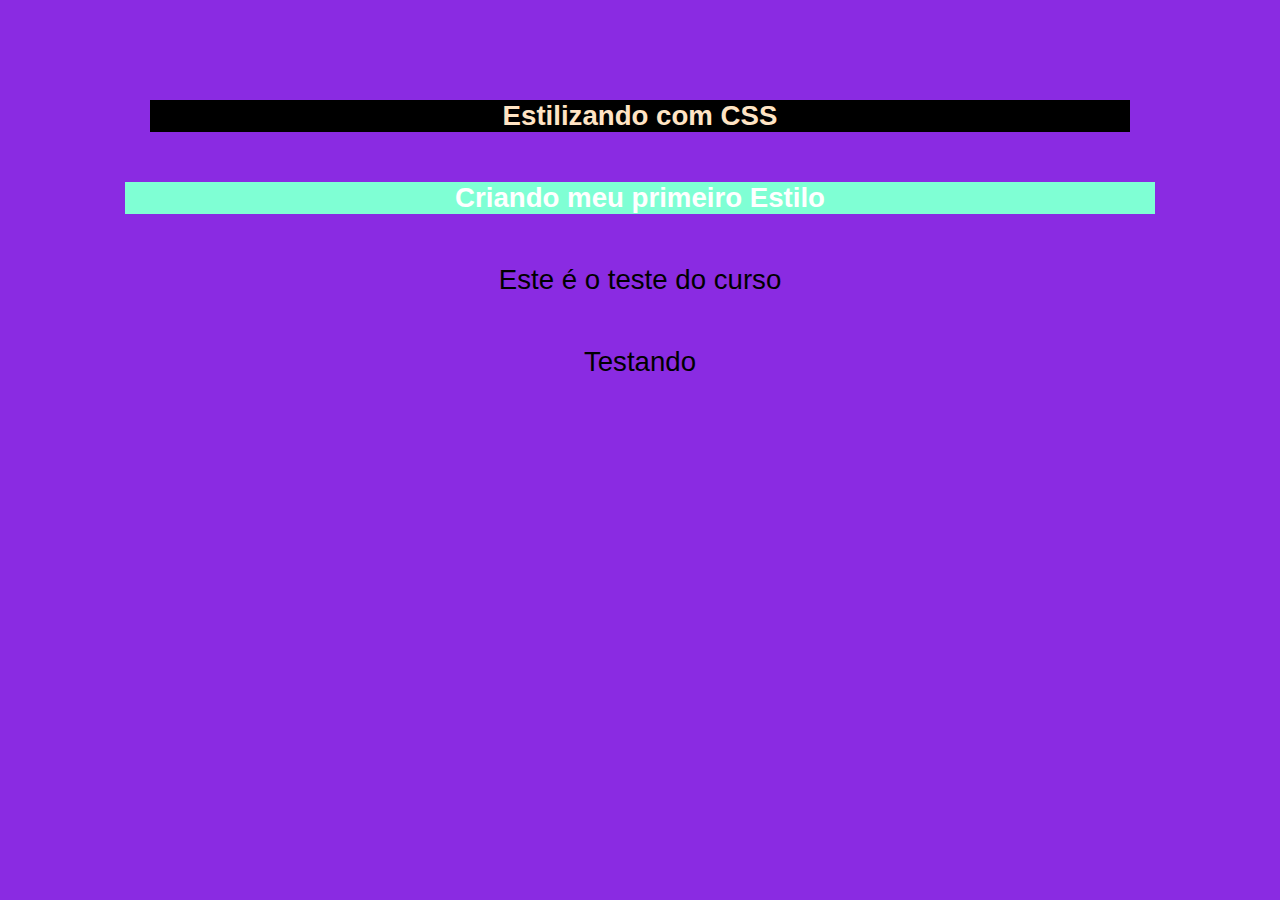
<file: CSS/index.html>
<!DOCTYPE html>
<html lang="en">
<head>
    <meta charset="UTF-8">
    <meta http-equiv="X-UA-Compatible" content="IE=edge">
    <meta name="viewport" content="width=<device-width>, initial-scale=1.0">
    <title>Document</title>
    <link rel="stylesheet" href="style.css">
</head>
<body>
    <h1 id="titulo-principal">Estilizando com CSS</h1>
    <h2 id="titulo-02">Criando meu primeiro Estilo</h2>
    <p>
        Este é o teste do curso
    </p>
    <p>
        Testando

    </p>
</body>
</html>
</file>
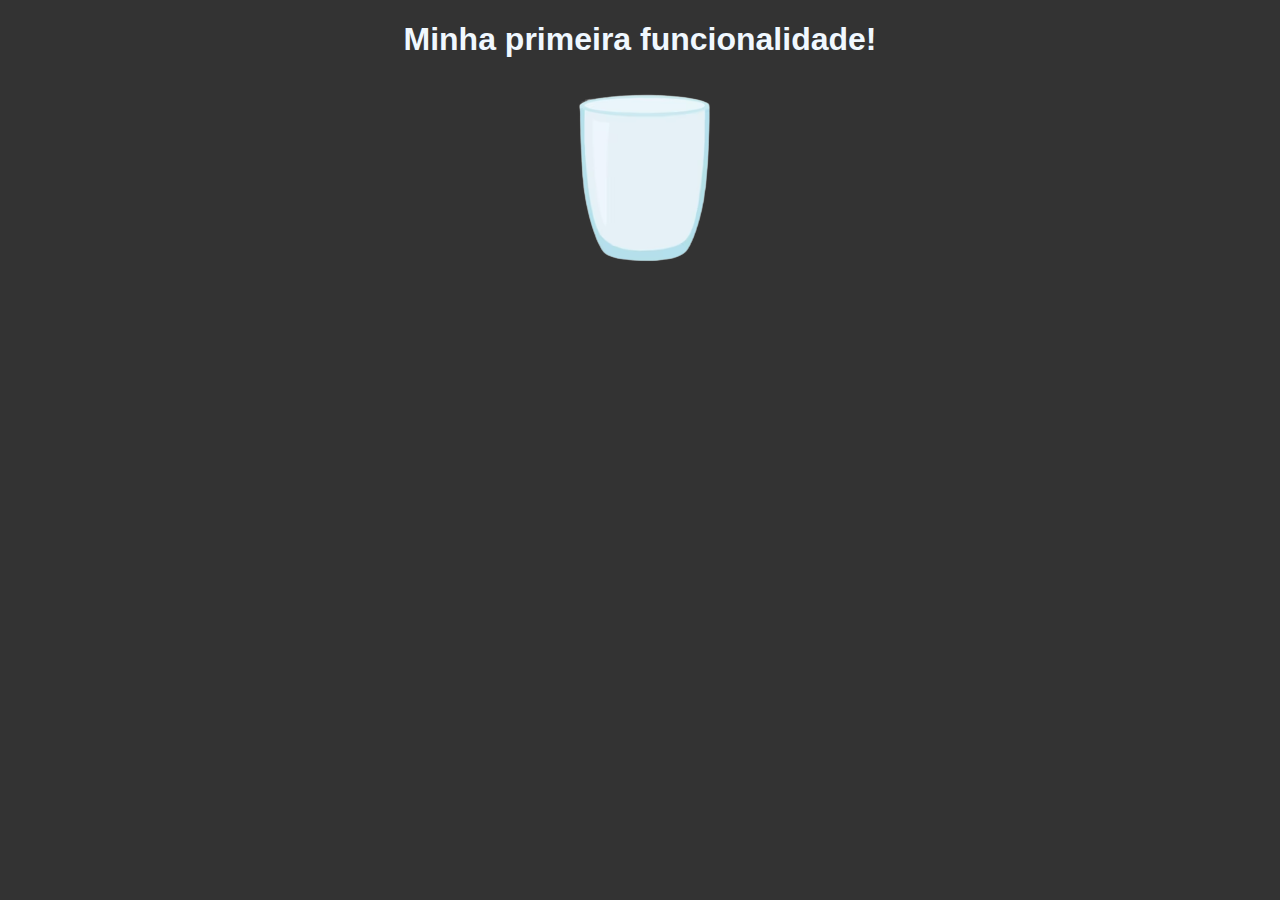
<file: JS/index.html>
<!DOCTYPE html>
<html lang="en">
<head>
    <meta charset="UTF-8">
    <meta http-equiv="X-UA-Compatible" content="IE=edge">
    <meta name="viewport" content="width=device-width, initial-scale=1.0">
    <link rel="stylesheet" href="style.css">
    <title>Trabalhando com JS</title>
</head>
<body>
    <h1>Minha primeira funcionalidade!</h1>
    <img onmouseenter="EsvaziarCopo()" id="copo" src="copo1.svg" alt="ERRO">
    <script src="funcionalidade.js"></script>
</body>
</html>
</file>
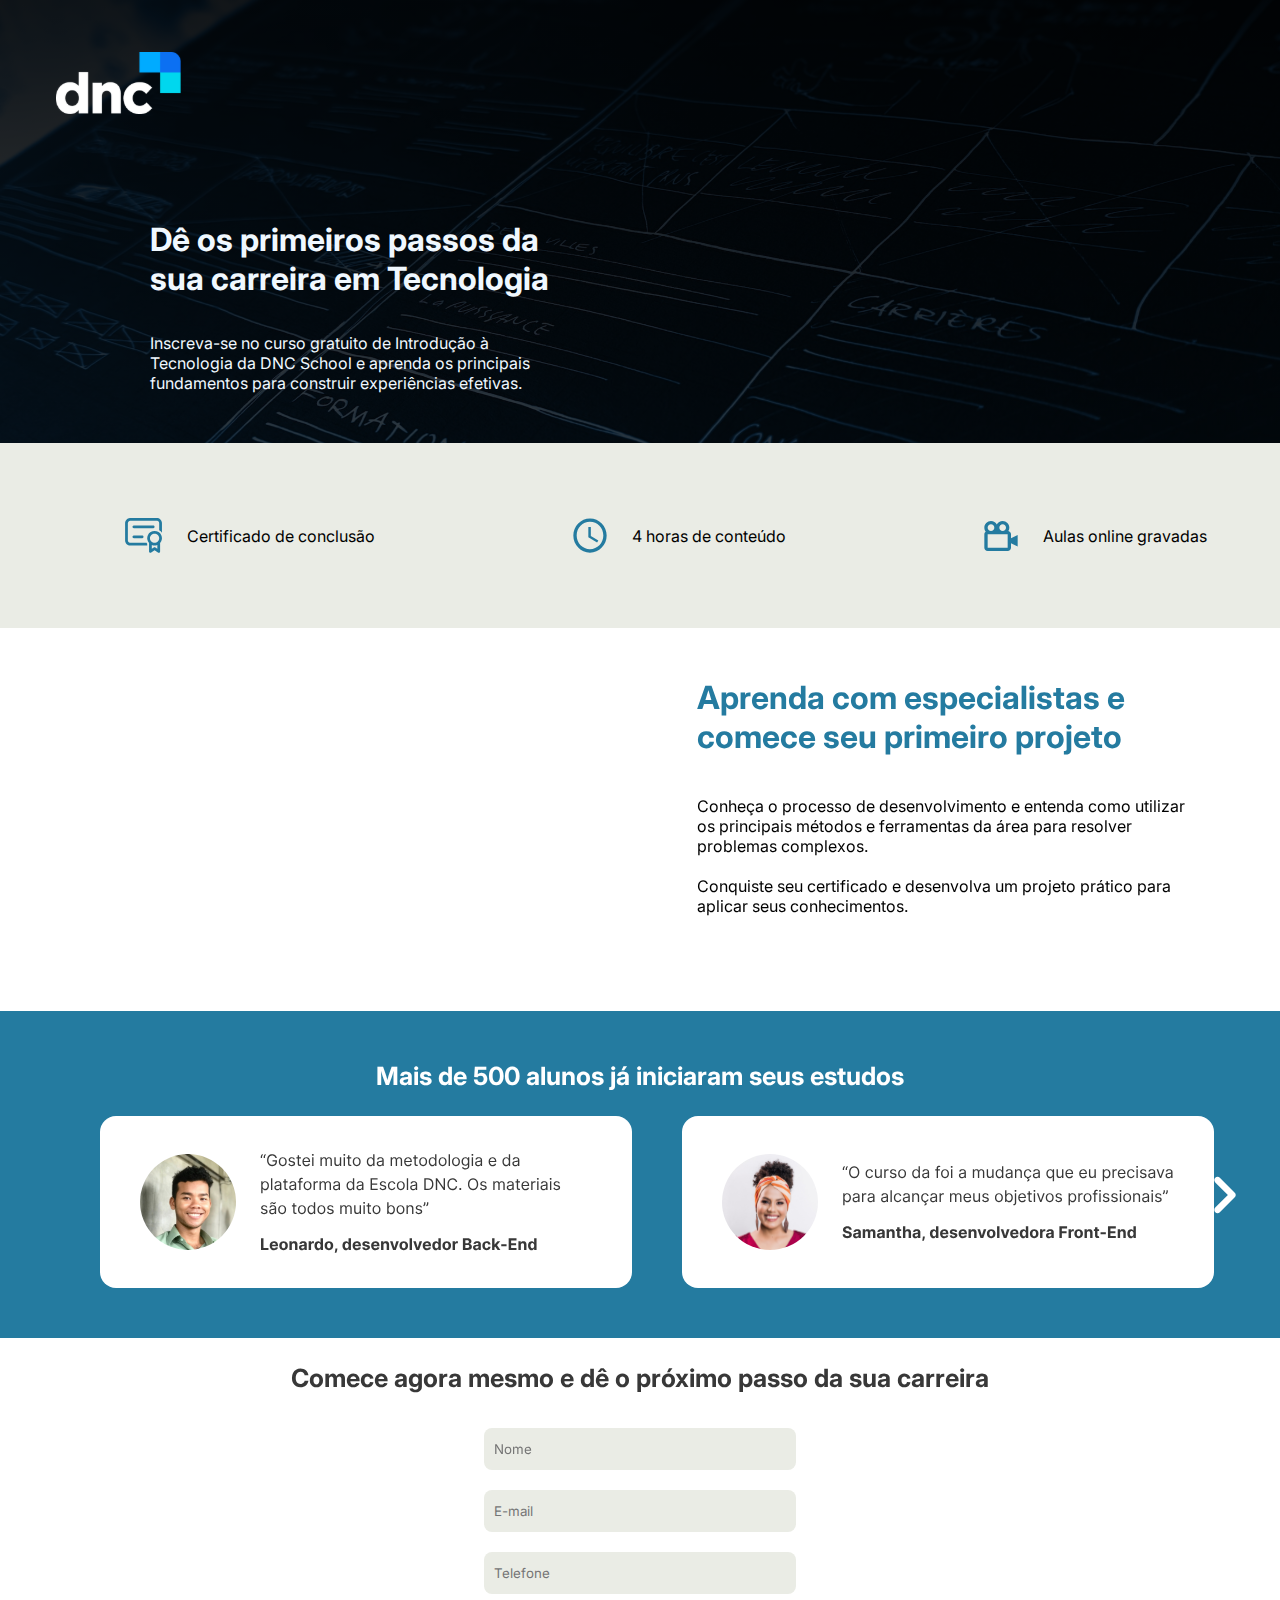
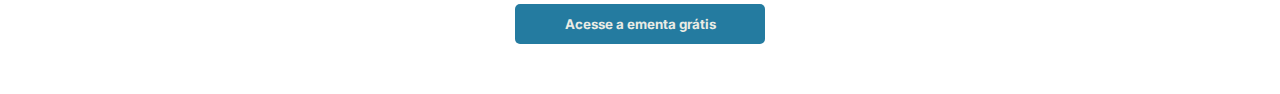
<file: LandingPage/Index.html>
<!DOCTYPE html>
<html lang="pt-br">
<head>
    <meta charset="UTF-8">
    <meta http-equiv="X-UA-Compatible" content="IE=edge">
    <meta name="viewport" content="width=device-width, initial-scale=1.0">
    <link rel="preconnect" href="https://fonts.googleapis.com">
    <link rel="preconnect" href="https://fonts.gstatic.com" crossorigin>
    <link href="https://fonts.googleapis.com/css2?family=Inter&display=swap" rel="stylesheet">
    <title>Projeto Landing</title>
    <link rel="stylesheet" href="style.css">
</head>
<body>
    <!-- MENU SUPERIOR -->
    <div id="menusuperior">
        <a href="http://www.escoladnc.com.br"><img src="imagens/dnc.svg" id="logo" alt="ERRO"></a>
        <script src="index.js"></script>
    <h1 id="tituloMenuSuperior"> Dê os primeiros passos da<br>
         sua carreira em Tecnologia</h1>
    <p id="text-menusup">
        Inscreva-se no curso gratuito de Introdução à<br>
        Tecnologia da DNC School e aprenda os principais<br>
        fundamentos para construir experiências efetivas.
    </p>
    </div>

    <!-- MENU INFORMAÇÃO -->
    <div id="menuinfo">
        <p class="textoinformativo"><img id src="icons/icon1.svg" alt="" id="certificado" class="icone">
            Certificado de conclusão
        </p>
        <p class="textoinformativo"><img src="icons/icon2.svg" alt="" id="relogio" class="icone">
            4 horas de conteúdo
        </p>
        <p class="textoinformativo"><img src="icons/icon3.svg" alt="" id="camera" class="icone">
            Aulas online gravadas
        </p>
    </div>

    <!-- SEÇÃO VIDEO -->
    <div id="secaovideo">
        <iframe id="video" width="502" height="283" src="https://www.youtube.com/embed/ITxGkd9h4n4" title="YouTube video player" frameborder="0" allow="accelerometer; autoplay; clipboard-write; encrypted-media; gyroscope; picture-in-picture; web-share" allowfullscreen></iframe>
        <div>
            <h1 id="titulovideo">
                Aprenda com especialistas e<br>
                comece seu primeiro projeto
            </h1><br><br>
            <p id="textovideo">
                Conheça o processo de desenvolvimento e entenda como utilizar<br>
                os principais métodos e ferramentas da área para resolver<br>
                problemas complexos.<br><br>
    
                Conquiste seu certificado e desenvolva um projeto prático para<br>
                aplicar seus conhecimentos.
            </p>
        </div>
    </div>

        <!-- CARROSSEL -->
    <div id="carrossel">
            <h1 id="titulocarrossel">Mais de 500 alunos já iniciaram seus estudos</h1>
          <!-- DIVCARDS -->  
            <div id="div-cards" class="container">
                <img class="seta" id="seta-esquerda" onclick="RolarParaEsquerda()" src="./icons/seta-esquerda.svg" alt="">
                <img class="card" id="Leonardo" src="cards/Leonardo.svg" alt="">
                <img class="card" id="Samanta" src="cards/Samanta.svg" alt="">
                <img class="card" id="Bruna" src="cards/Bruna.svg" alt="">
                <img class="seta" id="seta-direita" onclick="RolarParaDireita()" src="./icons/seta-direita.svg" alt="">
            </div>
            
    </div>

        <!-- FORMULARIO -->
    <div id="formulario">
        <h1 id="tituloFormulario">Comece agora mesmo e dê o próximo passo da sua carreira</h1>
        <form action="https://api.sheetmonkey.io/form/en6jdodtwz6J6jUXNupRqM" method="POST">
            <input type="text" placeholder="Nome" name="Name" required > <br>
            <input type="email" placeholder="E-mail" name="Email" required > <br>
            <input type="number" placeholder="Telefone" name="Phone" required > <br>
            <input type="hidden" name="Created" value="x-sheetmonkey-current-date-time"/>
            <button id="botaoForm" type="submit">Acesse a ementa grátis</button>

        </form>
    </div>
    <script src="index.js"></script>
</body>
</html>
</file>
<file: CSS/style.css>
*{
    background-color: blueviolet;
    font-family: Impact, Haettenschweiler, 'Arial Narrow Bold', sans-serif;
    margin: 50px;
    font-size: larger;
    text-align: center;
}
#titulo-principal {
    color: bisque;
    background-color: black;
}
#titulo-02 {
    color: white;
    margin: 25px;
    background-color: aquamarine;
}
</file>
<file: JS/style.css>
*{
    background-color: #333;
    color: aliceblue;
    font-family: Verdana, Geneva, Tahoma, sans-serif;
    text-align: center; 
    
}
</file>
<file: LandingPage/style.css>
*{
    margin:0;
    font-family: 'inter';
}

#logo {
    margin: 52px;
    margin-left: 56px;
}

#tituloMenuSuperior {
    margin-left: 150px;
    margin-top: 50px;
    
}
#text-menusup {
    margin-left: 150px;
    margin-top: 35px;
    padding-bottom: 50px;
    
}

#menusuperior {
    color: aliceblue;
    background-image: url(imagens/background-sup.svg);
}

#menuinfo {
    background-color: #EAECE5;
    display:grid;
    grid-auto-flow: column;
    columns: auto;
}

.icone {
    margin: 50px 0px 50px 100px;
    padding: 25px;
}

#secaovideo{
    display:grid;  
    grid-auto-flow: column;
    columns: auto;
}

.textoinformativo {
    display: flex;
    align-items: center;

}

#titulovideo {
    color: #247BA0;
    margin-top: 50px;
}

#video {
    margin: 50px 0 50px 100px;
}

#carrossel{
    background-color: #247BA0;
    padding: 50px;
}

#titulocarrossel {
    color: white;
    text-align: center;
    font-size: 25px;
    margin-bottom: 25px;
}

#div-cards {
    margin-top: 25px;
    display: grid;
    grid-auto-flow: column;
}

.card {
    margin-left: 50px;
}
#seta-esquerda {
    display: none;
}
#Bruna {
    display: none;
}

.seta {
    margin-top: 60px;
    cursor: pointer;
}

.seta:hover {
    transform:translateY(-7px)
    
}

#formulario {
    text-align: center;
}

#tituloFormulario {
    font-size: 25px;
    margin: 25px;
    color: #383838
}

input{
    height: 40px;
    width: 300px;
    border-radius: 8px;
    margin: 10px;
    background: #EAECE5;
    border: 0px;
    padding-left: 10px;
}

button {
    background-color:#247BA0;
    height: 40px;
    width: 250px;
    color: #EAECE5;
    border:0px;
    border-radius: 5px;
    margin-bottom: 50px;
    font-weight: bolder;
    cursor: pointer;
}

button:hover {
    background-color: #318fb8;
    color: white;
    transform: translateY(-7px);
    box-shadow: 0px 15px 20px #010e5779;
    transition-duration: 0.35s;
}
</file>
